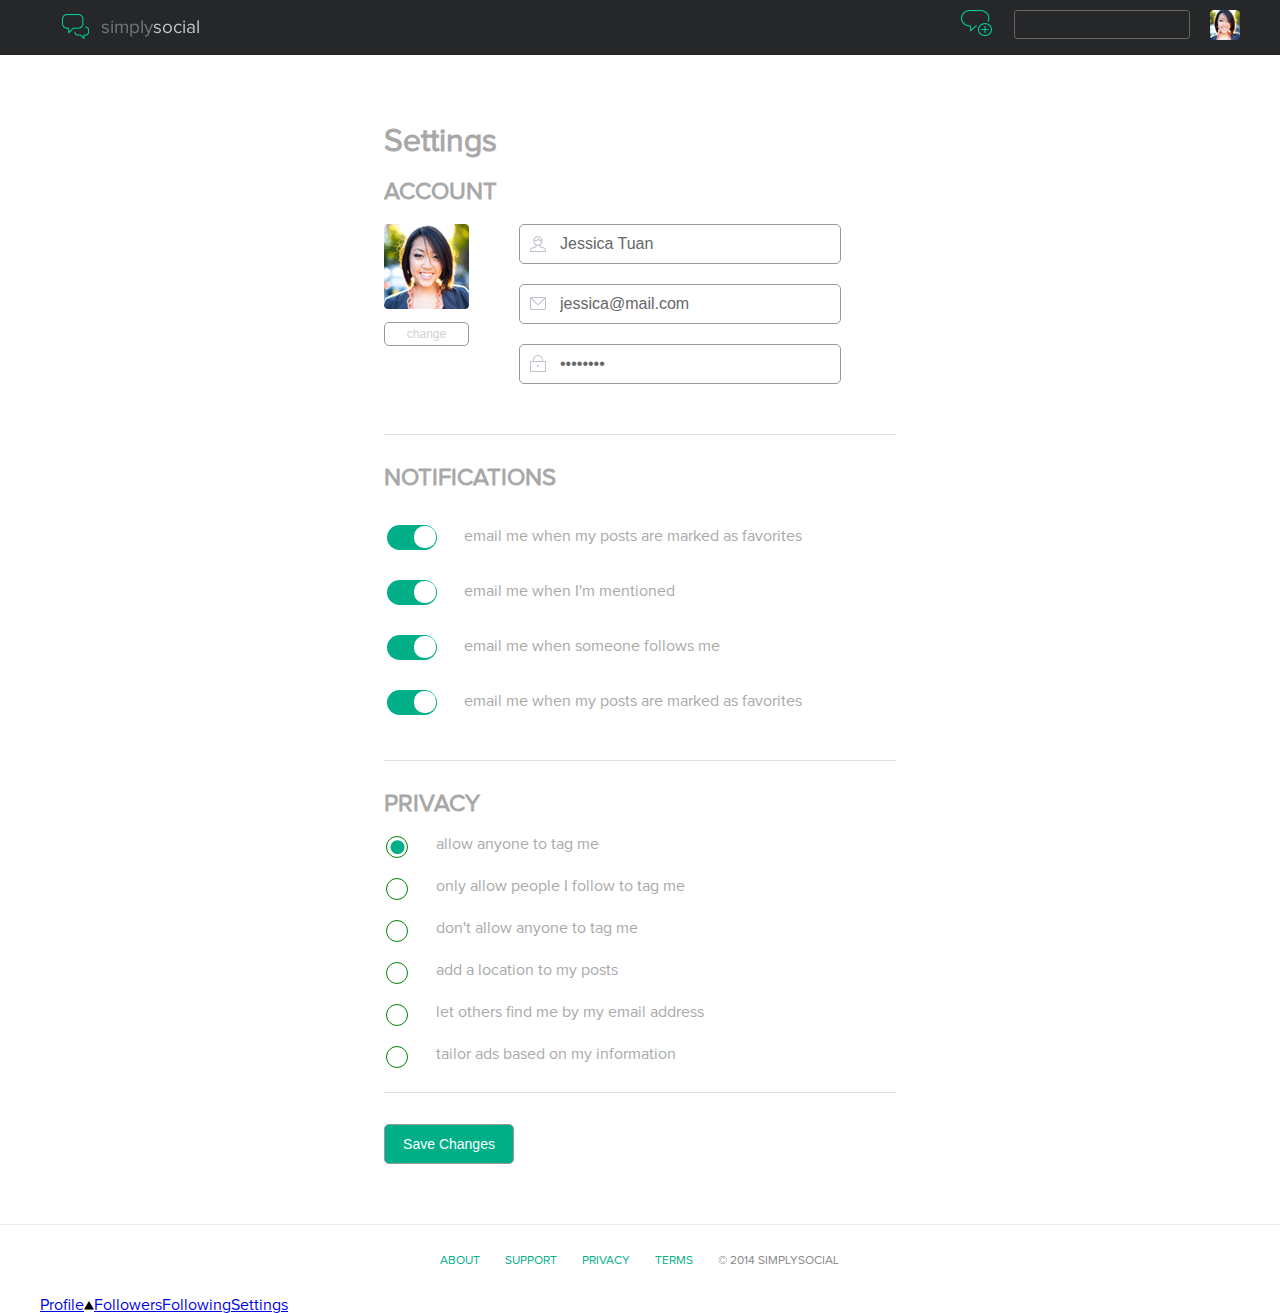
<file: settings.html>
<!DOCTYPE html>
<html>
<head>
  <title>Invision Code Challenge | Hillel Familant</title>
  <link rel="stylesheet" type="text/css" href="css/typography.css">
  <link rel="stylesheet" type="text/css" href="css/layout.css">
  <link rel="stylesheet" type="text/css" href="css/settings.css">
  <link rel="stylesheet" type="text/css" href="css/chat.css">
</head>

<body>

  <!-- header -->
  <header>
    <a href="index.html" class="home"><img id="logo" src="images/logo.gif" alt="simplysocial" /></a>
    <navigation id="top_nav">
      <a href="/" id="chat_launcher"><img src="images/message_launch_icon.gif" alt="new message" /></a>
      <form>
        <input name="search_keyword" id="search_keyword" value="" />
      </form>
      <a href="/" id="profile_pic"><img src="images/user_profile_pic.jpg" alt="" /></a>
    </navigation>
  </header>

  <!-- settting content section -->
  <div id="settings_content">
    <h1>Settings</h1>
    <h2>ACCOUNT</h2>
    <div id="personal_info">
      <div class="profile-pic-section">
        <img src="images/user_profile_large.png" alt="profile pic" />
        <button>change</button>
      </div>
      <div class="profile-info">
        <input type="text" name="full_name" value="Jessica Tuan" />
        <input type="text" name="email" value="jessica@mail.com" />
        <input type="password" name="password" value="password" />
      </div>
    </div>

    <hr />

    <h2>NOTIFICATIONS</h2>
    <div class="notification">
      <label class="switch switch-green">
        <input type="checkbox" class="switch-input" checked>
        <span class="switch-label" data-on="On" data-off="Off"></span>
        <span class="switch-handle"></span>
      </label>
      <span>email me when my posts are marked as favorites</span>
    </div>

    <div class="notification">
      <label class="switch switch-green">
        <input type="checkbox" class="switch-input" checked>
        <span class="switch-label" data-on="On" data-off="Off"></span>
        <span class="switch-handle"></span>
      </label>
      <span>email me when I'm mentioned</span>
    </div>

    <div class="notification">
      <label class="switch switch-green">
        <input type="checkbox" class="switch-input" checked>
        <span class="switch-label" data-on="On" data-off="Off"></span>
        <span class="switch-handle"></span>
      </label>
      <span>email me when someone follows me</span>
    </div>

    <div class="notification">
      <label class="switch switch-green">
        <input type="checkbox" class="switch-input" checked>
        <span class="switch-label" data-on="On" data-off="Off"></span>
        <span class="switch-handle"></span>
      </label>
      <span>email me when my posts are marked as favorites</span>
    </div>

    <hr />

    <h2>PRIVACY</h2>
    <div id="privacy_controls">
      <div class="notification-radio">
        <div>
          <input id="tag_permissions1" type="radio" name="tag_permissions" value="anyone" checked>
          <label for="tag_permissions1"></label>
        </div>
        <span>allow anyone to tag me</span>
      </div>

      <div class="notification-radio">
        <div>

          <input id="tag_permissions2" type="radio" name="tag_permissions" value="followers">
          <label for="tag_permissions2"></label>
        </div>
        <span>only allow people I follow to tag me</span>
      </div>

      <div class="notification-radio">
        <div>
          <input id="tag_permissions3" type="radio" name="tag_permissions" value="noone">
          <label for="tag_permissions3"></label>
        </div>
        <span>don't allow anyone to tag me</span>
      </div>


      <div class="notification-checkbox">
        <div>
          <input id="add_location_to_post" name="add_location_to_post" type="checkbox" />
          <label for="add_location_to_post"></label>
        </div>
        <span>add a location to my posts</span>
      </div>

      <div class="notification-checkbox">
        <div>
          <input id="let_others_find_me" name="let_others_find_me" type="checkbox" />
          <label for="let_others_find_me"></label>
        </div>
        <span>let others find me by my email address</span>
      </div>

      <div class="notification-checkbox">
        <div>
          <input id="tailor_ads" name="tailor_ads" type="checkbox" />
          <label for="tailor_ads"></label>
        </div>
        <span>tailor ads based on my information</span>
      </div>

    </div><!-- /privacy_controls -->

    <hr />

    <button class="green">Save Changes</button>
  </div>

  <!-- footer -->
  <footer>
    <ul>
      <li><a href="/about">ABOUT</a></li>
      <li><a href="/support">SUPPORT</a></li>
      <li><a href="/privacy">PRIVACY</a></li>
      <li><a href="/terms">TERMS</a></li>
      <li>&copy; 2014 SIMPLYSOCIAL</li>
    </ul>
  </footer>

  <div id="drop_down_wrapper">
    <ul id="nav_drop_down">
      <li class="first"><a href="#">Profile</a><span class="arrow-pointer">&#9650;</span></li>
      <li><a href="#">Followers</a></li>
      <li><a href="#">Following</a></li>
      <li class="last"><a href="settings.html" class="settings">Settings</a></li>
    </ul>
  </div>

  <div id="chat_modal">
    <p>Create new message</p>
    <form>
      <textarea name="chat_message"></textarea>
      <input name="submit" type="submit" value="Post" />
    </form>
    <span>
      <a href="/photo/new" class="add-photo">Add Photo</a>
      <a href="/video/new" class="add-video">Add Video</a>
    </span>
  </div>

  <div id="overlay"></div>

  <script src="js/jquery-2.1.3.min.js"></script>
  <script src="js/index.js"></script>
</body>
</html>
</file>
<file: css/typography.css>
@font-face{
  font-family:'proxima-nova';
  src: url('../fonts/proxima_nova/ProximaNova-Regular.otf') format('opentype');
  font-weight: normal;
  font-style: normal;
}

@font-face{
  font-family:'proxima-nova-bold';
  src: url('../fonts/proxima_nova/ProximaNova-Bold.otf') format('opentype');
  font-weight: bold;
  font-style: normal;
}

@font-face{
  font-family:'proxima-nova-light';
  src: url('../fonts/proxima_nova/ProximaNova-Light.otf') format('opentype');
  font-weight: 200;
  font-style: normal;
}

@font-face{
  font-family:'proxima-nova-lightit';
  src: url('../fonts/proxima_nova/ProximaNova-Lightit.otf') format('opentype');
  font-weight: normal;
  font-style: normal;
}

@font-face{
  font-family:'proxima-novacond-light';
  src: url('../fonts/proxima_nova/ProximaNovaCond-Light.otf') format('opentype');
  font-weight: normal;
  font-style: normal;
}

body {
  font-family: 'proxima-nova', sans-serif;
}

footer {
  font-size: 12px;
}

footer a {
  color: #00af88;
  text-decoration: none;
}

#sub-nav a:hover {
  font-family: 'proxima-nova-bold', sans-serif;
}

#subnav a {
  color: #fff;
  text-decoration: none;
  font-size: 13px;
  letter-spacing: 1px;
}
</file>
<file: css/layout.css>
body {
  margin: 0;
  padding: 0;
  position: relative;
}

a, img {
  outline: none !important;
}

img {border : 0;}

ul {
  list-style-type: none;
}

ul li {
  float: left;
}

header {
  background-color: #262728;
  clear: both;
  display: block;
  overflow: hidden;
}

header navigation {
  padding: 10px 40px 0px;
  float: right;
}

header navigation a {
  float: left;
  display: block;
}

header navigation a.profile_pic {
  float:left;
}

header navigation form {
  float: left;
  margin: 0 20px;
}

header navigation form input {
  background-color: #262728;
  border-radius: 3px;
  border: 1px solid #666;
  height: 25px;
  width: 170px;
}

#logo {
  float: left;
  padding: 10px;
  margin-left: 50px;
  display: black;
}

footer {
  margin: 30px 0;
  padding-top: 30px;
  border-top: 1px solid #eee;
  overflow: hidden;
}

footer ul {
  width: 440px;
  margin: auto;
}

footer ul li {
  padding-right: 25px;
  color: #888888;
}

#marquee_banner {
  background: url('../images/marquee_banner.jpg') no-repeat;
  width: 100%;
  height: 425px;
}

#marquee_banner .content-upload-section {
  background-color: #00af88;
  color: #fff;
  width: 500px;
  height: 120px;
  opacity: 0.7;
  margin: auto;
  top: 130px;
  position: relative;
  padding-left: 30px;
  padding-top: 30px;
}

#marquee_banner .content-upload-section p {
  font-size: 30px;
  font-family: 'proxima-nova-light', sans-serif;
  letter-spacing: 0px;
  opacity: 0.7;
  margin: auto;
  margin-bottom: 40px;
}

#marquee_banner .content-upload-section a {
  color: #fff;
  text-decoration: none;
  font-family: 'proxima-nova-light', sans-serif;
  letter-spacing: 1px;
  padding-right: 20px;
  opacity: 0.7;
  padding-left: 30px;
}

#marquee_banner .content-upload-section a.add-photo {
  background: url(../images/photo_icon_trans.png) no-repeat;
}

#marquee_banner .content-upload-section a.add-video {
  background: url(../images/video_icon_trans.png) no-repeat;
}

#marquee_banner .content-upload-section a:Hover {
  opacity: 1.0;
}

#subnav {
  position: relative;
  width: 420px;
  margin: auto;
  top: 225px;
  display: block;
}

#subnav a {
  opacity: 0.7;
}

#subnav a.active {
  opacity: 1.0;
}

#subnav a:hover {
  opacity: 1.0;
}

#subnav ul li {
  padding-right: 60px;
}
</file>
<file: css/settings.css>
#settings_content {
  width: 40%;
  overflow: hidden;
  margin: 50px auto;
  color: #a8a8a8;
}

button {
  display: block;
  background-color: #fff;
  border-radius: 5px;
  border: 1px solid #999;
  color: #d0d0d0;
  width: 85px;
  height: 24px;
  font-size: 12px;
  margin: 10px 0;
}

button.green {
  display: block;
  background-color: #00af88;
  color: #fff;
  border-radius: 5px;
  width: 130px;
  margin: 10px 0;
  height: 40px;
  font-size: 14px;
}

.profile-pic-section,
.profile-info {
  float: left;
  margin-right: 50px;
}

.profile-info input {
  clear: both;
  display: block;
  margin-bottom: 13px;
  border-radius: 5px;
  width: 270px;
  padding: 10px;
  border: 1px solid #999;
  color: #666;
  padding-left: 40px;
  margin-bottom: 20px;
  font-size: 16px;
}

.profile-info input[name="full_name"] {
  background: url(../images/person_icon.png) no-repeat 10px center;
}

.profile-info input[name="email"] {
  background: url(../images/email_icon.png) no-repeat 10px center;
}

.profile-info input[name="password"] {
  background: url(../images/security_icon.png) no-repeat 10px center;
}

hr {
  width: 100%;
  height: 1px;
  border: 0;
  border-top: 1px solid #ddd;
  margin: 1em 0;
  padding: 0;
  margin: 30px 0;
}


#personal_info {
  overflow: hidden;
}

.switch {
  display: block;
  margin: 12px auto;
}

.switch {
  position: relative;
  display: inline-block;
  vertical-align: top;
  width: 50px;
  height: 25px;
  padding: 3px;
  background-color: white;
  border-radius: 18px;
  box-shadow: inset 0 -1px white,
              inset 0 1px 1px rgba(black, .05);
  cursor: pointer;
}

.switch-input {
  position: absolute;
  top: 0;
  left: 0;
  opacity: 0;
}

.switch-label {
  position: relative;
  display: block;
  height: inherit;
  font-size: 10px;
  text-transform: uppercase;
  background: #ccc;
  border-radius: inherit;
  box-shadow: inset 0 1px 2px rgba(black, .12),
              inset 0 0 2px rgba(black, .15);
}

.switch-handle {
  position: absolute;
  top: 4px;
  left: 4px;
  width: 22px;
  height: 22px;
  background: white;
  border-radius: 10px;
  box-shadow: 1px 1px 5px rgba(black, .2);
}

.switch-green > .switch-input:checked ~ .switch-label {
  background: #00af88;
}

.switch-green > .switch-input:checked ~ .switch-handle {
  left: 30px;
}

.notification > span {
  position: relative;
  top: 18px;
  margin-left: 20px;
}

#privacy_controls label {
  display: block;
  cursor: pointer;
  border: 1px solid green;
  position: relative;
  left: 2px;
  margin-bottom: 20px;
  width: 20px;
  height: 20px;
  border-radius: 15px;
}

#privacy_controls label:before {
    content: "";
    display: inline-block;
    width: 16px;
    height: 16px;
    border-radius: 15px;
    margin-right: 10px;
    position: absolute;
    left: -2px;
    top: -2px;
    bottombottom: 1px;
}

#privacy_controls input[type=radio]:checked + label:before,
#privacy_controls input[type=checkbox]:checked + label:before {
  content: "\2022";
  color: #00af88;
  font-size: 64px;
  text-align: center;
  line-height: 18px;
  position: absolute;
  left: -1px;
}

#privacy_controls .radio label:before {
    border-radius: 8px;
}

input[name="tag_permissions"],
input[type="checkbox"] {
  display: none;
}

.notification-radio, .notification-checkbox {
  clear: both;
}

.notification-radio > div,
.notification-checkbox > div {
  float: left;
}

.notification-radio > span,
.notification-checkbox > span {
  padding-left: 30px;
}
</file>
<file: css/chat.css>
#chat_modal {
  width: 500px;
  height: auto;
  padding: 0px 30px 10px;
  background-color: #eee;
  color: #666;
  z-index: 9999999;
  position: absolute;
  top: 10%;
  left: 30%;
  display: none;
  font-size: 18px;
  overflow: hidden;
  border-radius: 5px;
}

#overlay {
  width: 100%;
  height: 100%;
  z-index: 99999;
  background-color: #111;
  opacity: 0.9;
  position: absolute;
  left: 0;
  top: 0;
  display: none;
}

#chat_modal textarea {
  width: 100%;
  height: 70px;
}

#chat_modal input[type="submit"] {
  background-color: #00af88;
  color: #fff;
  float: right;
  border-radius: 5px;
  padding: 10px 20px;
  font-size: 15px;
  border: 0;
  margin: 10px;
}
</file>
